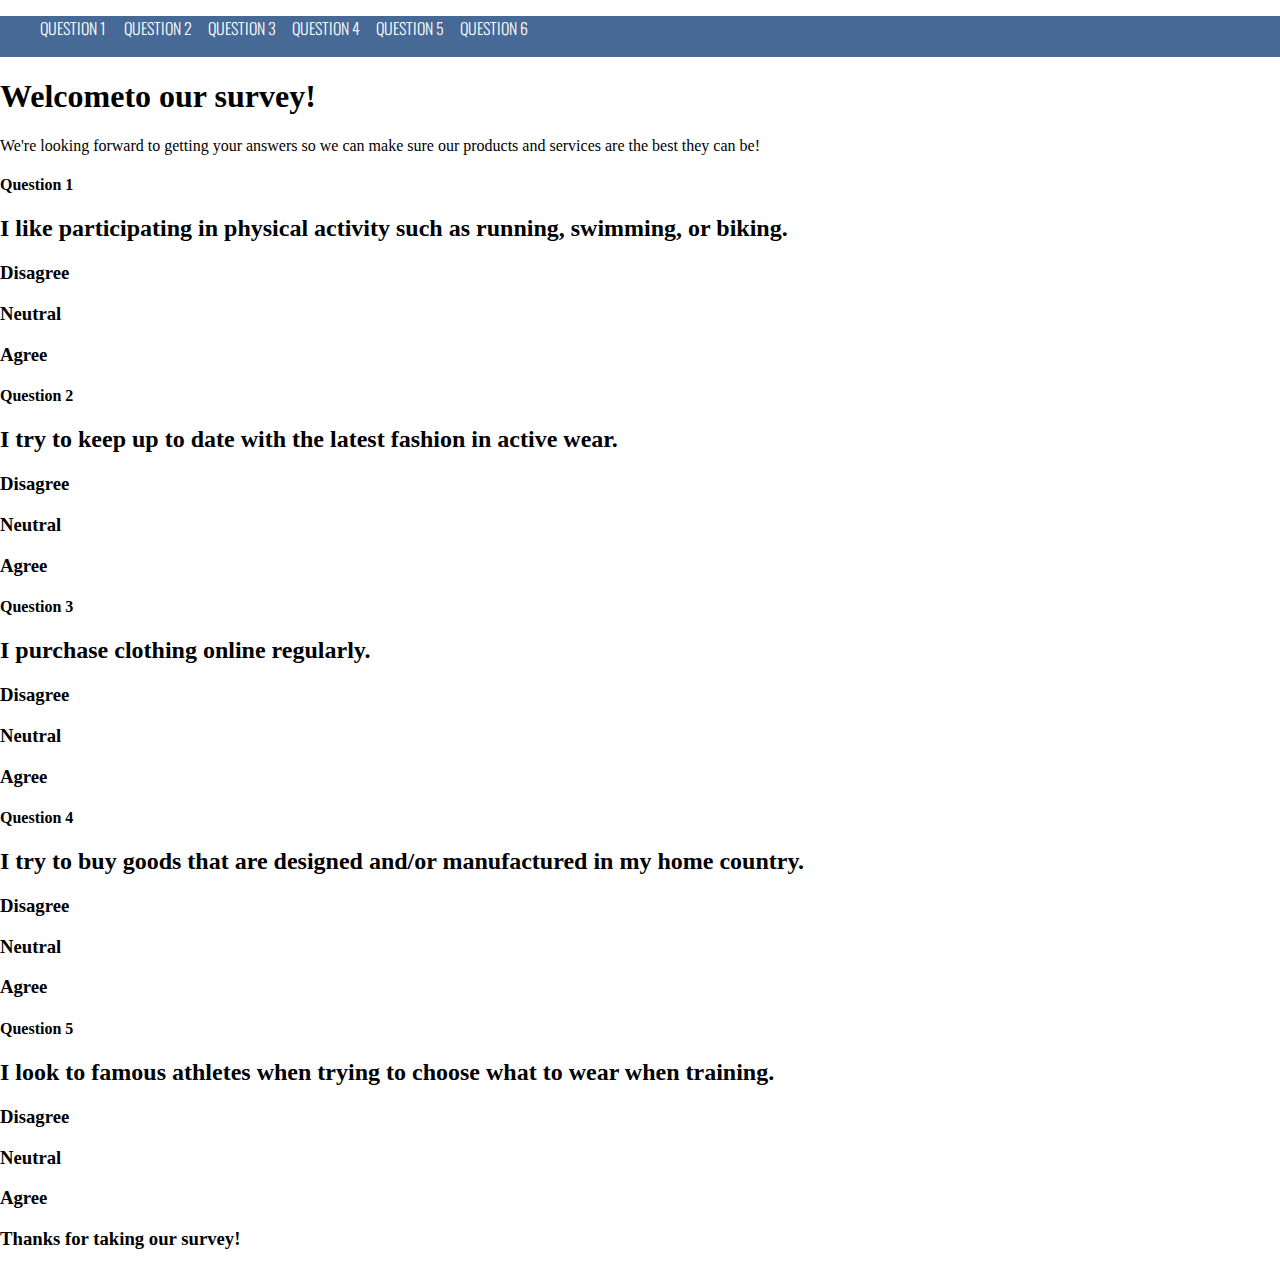
<file: challenges/Display and Positioning/index.html>
<!DOCTYPE html>
<html>
<head>
  <title>Please Participate in Our Survey!</title>
  <link href="https://fonts.googleapis.com/css?family=Oswald:300,700|Varela+Round" rel="stylesheet">
  <link rel="stylesheet" href="style.css">
</head>
<body>

  <header>
    <ul>
      <li>Question 1</li>
      <li>Question 2</li>
      <li>Question 3</li>
      <li>Question 4</li>
      <li>Question 5</li>
      <li>Question 6</li>
    </ul>
  </header>
  
  <div class="welcome">
    <h1><strong>Welcome</strong>to our survey!</h1>
    <p>We're looking forward to getting your answers so we can make sure our products and services are the best they can be!</p>
  </div>

  <div class="question">
    <h4>Question 1</h4>
    <h2>I like participating in physical activity such as running, swimming, or biking.</h2>

    <div class="answer">
      <h3>Disagree</h3>
    </div>

    <div class="answer">
      <h3>Neutral</h3>
    </div>

    <div class="answer">
      <h3>Agree</h3>
    </div>
  </div>

  <div class="question">
    <h4>Question 2</h4>
    <h2>I try to keep up to date with the latest fashion in active wear.</h2>

    <div class="answer">
      <h3>Disagree</h3>
    </div>

    <div class="answer">
      <h3>Neutral</h3>
    </div>

    <div class="answer">
      <h3>Agree</h3>
    </div>
  </div>

  <div class="question">
    <h4>Question 3</h4>
    <h2>I purchase clothing online regularly.</h2>

    <div class="answer">
      <h3>Disagree</h3>
    </div>

    <div class="answer">
      <h3>Neutral</h3>
    </div>

    <div class="answer">
      <h3>Agree</h3>
    </div>
  </div>

  <div class="question">
    <h4>Question 4</h4>
    <h2>I try to buy goods that are designed and/or manufactured in my home country.</h2>

    <div class="answer">
      <h3>Disagree</h3>
    </div>

    <div class="answer">
      <h3>Neutral</h3>
    </div>

    <div class="answer">
      <h3>Agree</h3>
    </div>
  </div>

  <div class="question">
    <h4>Question 5</h4>
    <h2>I look to famous athletes when trying to choose what to wear when training.</h2>

    <div class="answer">
      <h3>Disagree</h3>
    </div>

    <div class="answer">
      <h3>Neutral</h3>
    </div>

    <div class="answer">
      <h3>Agree</h3>
    </div>
  </div>

  <footer>
    <h3>Thanks for taking our survey!</h3>
  </footer>

</body>
</html>
</file>
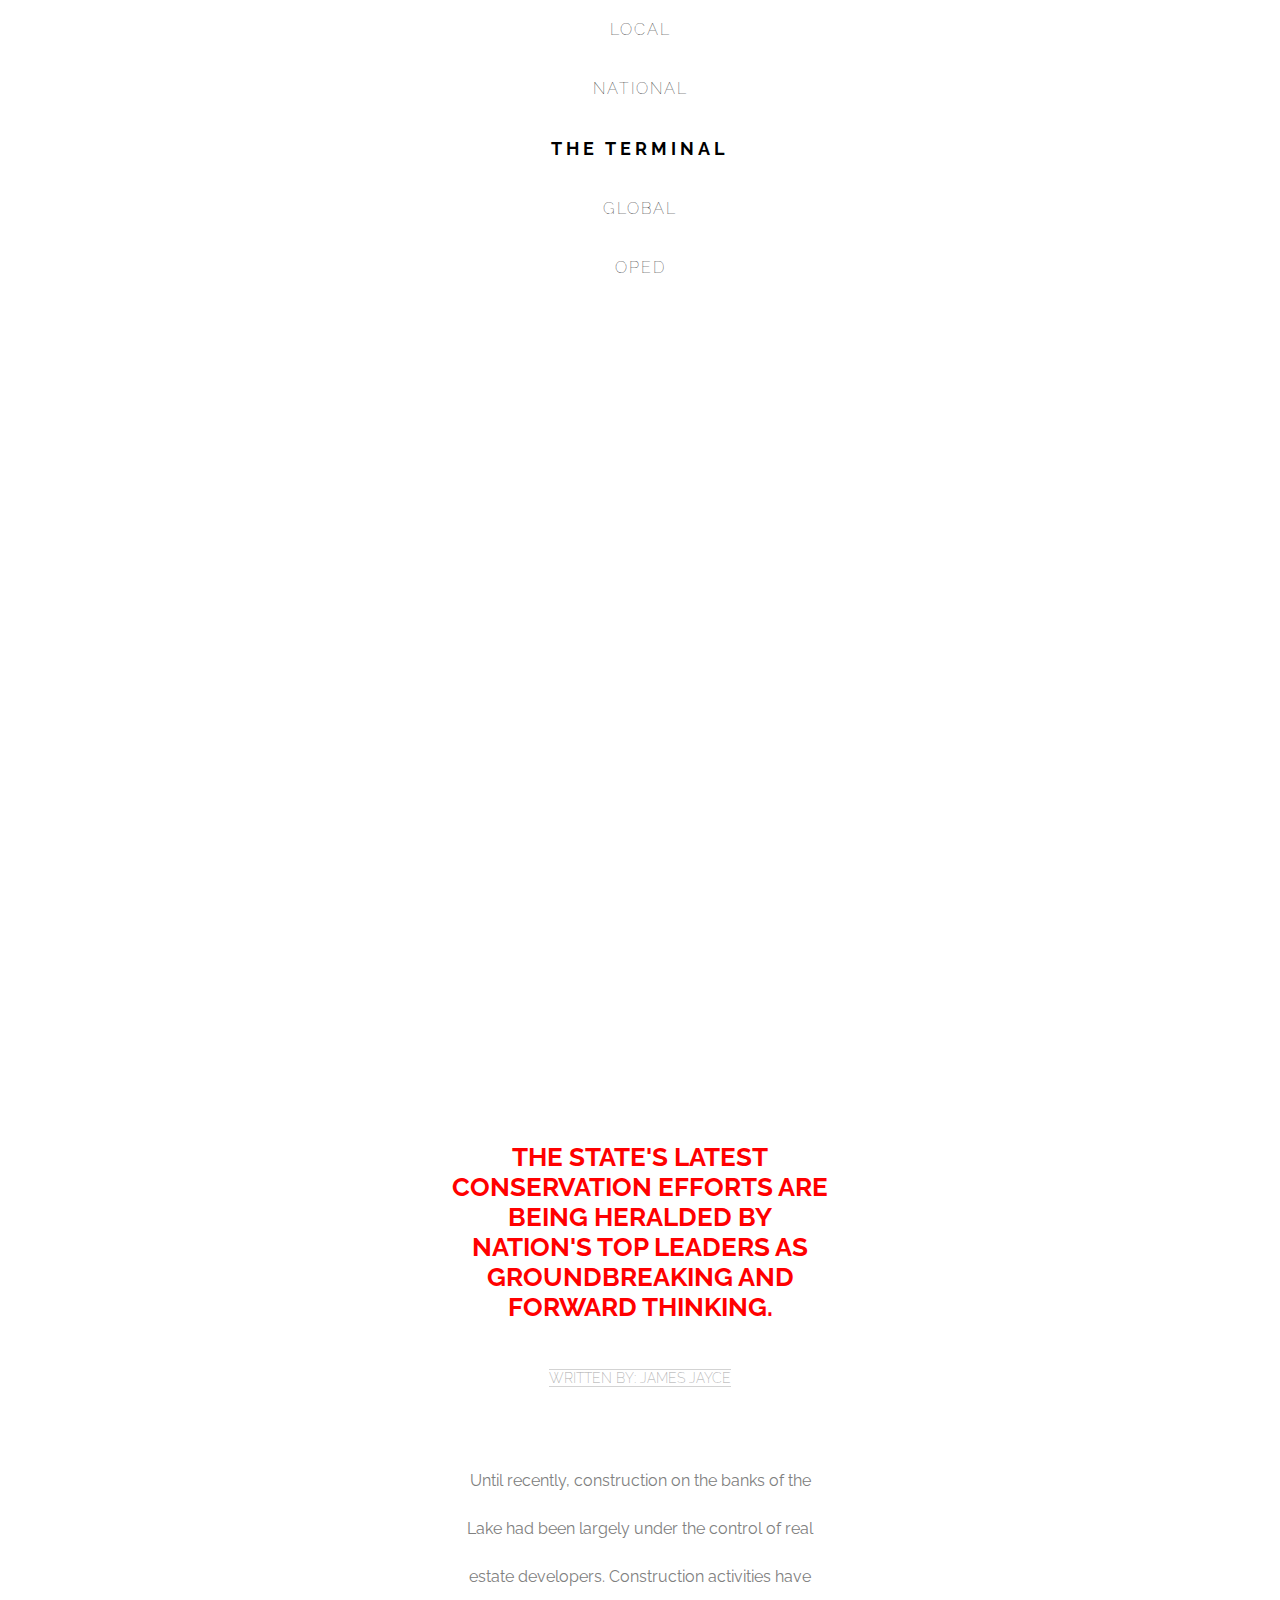
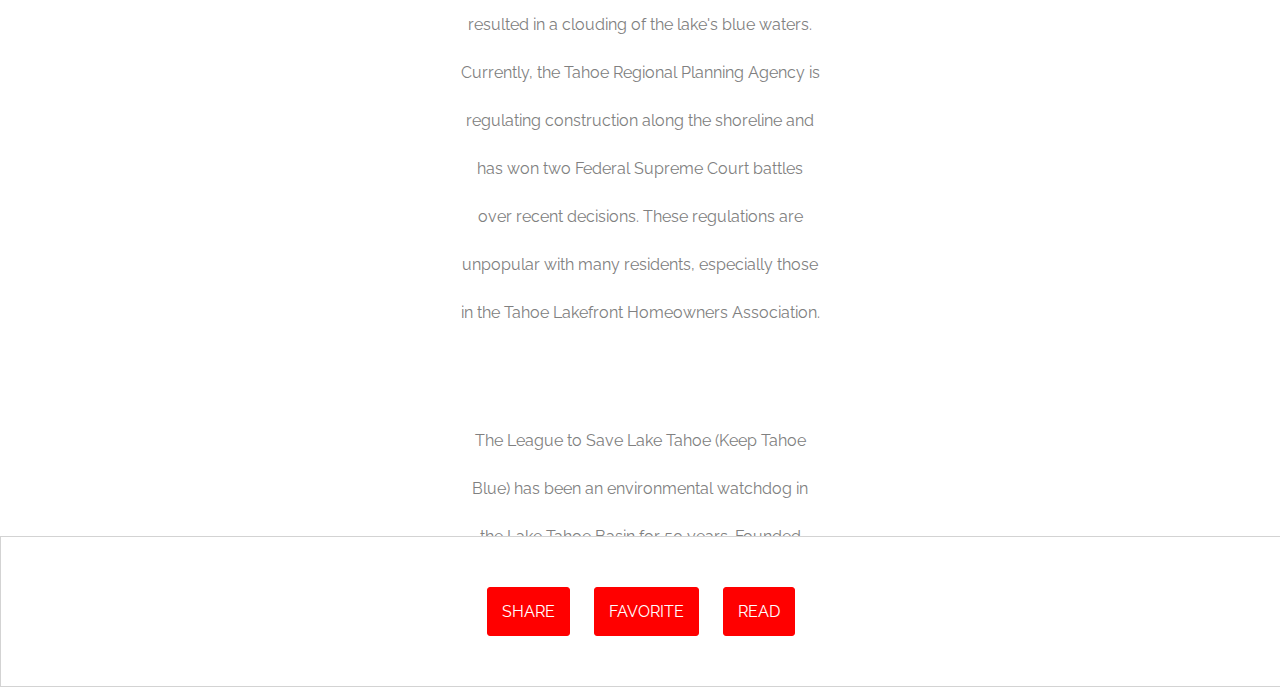
<file: challenges/THE BOX MODEL/index.html>
<!DOCTYPE html>
<html>
<head>
  <title>The Terminal - Your Source for Fact-Based News</title>
  <link href="https://fonts.googleapis.com/css?family=Amatic+SC|Raleway:100,200,600,700" rel="stylesheet">
  <link rel="stylesheet" href="style.css">
</head>
<body>

  <nav class="navigation">
    <ul>
      <li>LOCAL</li>
      <li>NATIONAL</li>
      <li class="logo">THE TERMINAL</li>
      <li>GLOBAL</li>
      <li>OPED</li>
      <li class="donate">DONATE</li>
    </ul>
  </nav>

  <div id="banner">
    <div class="content">
      <h1>Conservation Efforts at Lake Tahoe Being Praised by Nation's Leaders</h1>
    </div>
  </div>

  <div id="main" class="content">
    <h3>THE STATE'S LATEST CONSERVATION EFFORTS ARE BEING HERALDED BY NATION'S TOP LEADERS AS GROUNDBREAKING AND FORWARD THINKING.</h3>
    <span class="byline">WRITTEN BY: JAMES JAYCE</span>
    <p>Until recently, construction on the banks of the Lake had been largely under the control of real estate developers. Construction activities have resulted in a clouding of the lake's blue waters. Currently, the Tahoe Regional Planning Agency is regulating construction along the shoreline and has won two Federal Supreme Court battles over recent decisions. These regulations are unpopular with many residents, especially those in the Tahoe Lakefront Homeowners Association.</p>

    <p>The League to Save Lake Tahoe (Keep Tahoe Blue) has been an environmental watchdog in the Lake Tahoe Basin for 50 years. Founded when a proposal to build a four-lane highway around the lake (with a bridge over the entrance to Emerald Bay) was proposed in 1957, the League has thwarted poorly designed development projects and environmentally unsound planning. The League embraces responsible and diversified use of the Lake's resources while protecting and restoring its natural attributes.</p>

    <div class="pull-quote">
      <h2>"THE LEAGUE EMBRACES RESPONSIBLE AND DIVERSIFIED USE OF THE LAKE'S RESOURCES WHILE PROTECTING AND RESTORING ITS NATURAL ATTRIBUTES"</h2>
    </div>

    <p>Since 1980, the Lake Tahoe Interagency Monitoring Program (LTIMP) has been measuring stream discharge and concentrations of nutrients and sediment in up to 10 tributary streams in the Lake Tahoe Basin, California-Nevada. The objectives of the LTIMP are to acquire and disseminate the water quality information necessary to support science-based environmental planning and decision making in the basin. The LTIMP is a cooperative program with support from 12 federal and state agencies with interests in the Tahoe Basin. This data set, together with more recently acquired data on urban runoff water quality, is being used by the Lahontan Regional Water Quality Control Board to develop a program (mandated by the Clean Water Act) to limit the flux of nutrients and fine sediment to the Lake.</p>

    <p>UC Davis remains a primary steward of the lake. The UC Davis Tahoe Environmental Research Center is dedicated to research, education and public outreach, and to providing objective scientific information for restoration and sustainable use of the Lake Tahoe Basin. Each year, it produces a well-publicized "State of the Lake" assessment report.</p>
  </div>

  <div class="share">
    <a href="#">SHARE</a>
    <a href="#">FAVORITE</a>
    <a href="#">READ</a>
  </div>

</body>
</html>
</file>
<file: challenges/Display and Positioning/style.css>
body {
    background-color: #FFF;
    margin: 0 auto;
  }
  
  header {
    background-color: #466995;
    border-bottom: 1px solid #466995;
    z-index: 10;
  }
  
  ul { 
  li {
    color: #FFF;
    font-family: 'Oswald', sans-serif;
    font-size: 16px;
    font-weight: 300;
    text-transform: uppercase;
    display: inline-block;
    width: 80px;
  }
  
  li:hover {
    color: #DBE9EE;
  }
  
  h1 {
    color: #466995;
    font-family: 'Oswald', sans-serif;
    font-size: 32px;
    font-weight: 300;
    text-transform: uppercase;
  }
  
  h2 {
    color: #333;
    font-family: 'Varela Round', sans-serif;
    font-size: 26px;
    font-weight: 100;
    margin: 0 auto 20px auto;
  }
  
  h3 {
    color: #466995;
    font-family: 'Oswald', sans-serif;
    font-size: 18px;
    text-align: center;
    font-weight: 700;
    text-transform: uppercase;
    padding: 30px;
  }
  
  h4 {
    color: #466995;
    font-family: 'Oswald', sans-serif;
    font-size: 18px;
    font-weight: 300;
    letter-spacing: 2px;
    text-align: center;
    text-transform: uppercase
  }
  
  p {
    color: #333;
    font-family: 'Varela Round', sans-serif;
    font-size: 18px;
  }
  
  footer {
    background-color: #DBE9EE;
    text-align: center;
    height: 100px;
  }
  
  .welcome {
    background-color: #DBE9EE;
    box-sizing: border-box;
    padding: 40px;
    text-align: center;
    width: 100%;
    position: relative;
    top: 50px;
  }
  
  .question {
    text-align: center;
    position: sticky;
    top: 40px;
  }
  
  .answer {
    border: 1px solid #466995;
    margin: 20px;
    display: inline-block;
  }
  
  .answer:hover {
    background: #C0D6DF;
    color: #FFF;
  }

}
</file>
<file: challenges/THE BOX MODEL/style.css>
body {
    background-color: white;
    font-family: 'Raleway', sans-serif;
    margin: 0;
    padding: 0;
  }
  
  .navigation ul {
    margin: 0;
    padding: 0;
    text-align: center;
  }
  
  .navigation li {
    font-weight: 100;
    letter-spacing: 2px;
    padding: 20px;
  }
  
  .navigation  li.logo {
    color: black;
    font-size: 18px;
    font-weight: 700;
    letter-spacing: 4px;
  }
  
  .donate{
    visibility: hidden;
  }
  
  #banner {
    background-image: url("https://content.codecademy.com/courses/web-101/unit-6/htmlcss1-img_tahoe.jpeg");
    background-size: cover;
    background-position: bottom center;
    height: 700px;
    width: 100%;
  }
  
  #banner .content h1 {
    border: 3px solid white;
    position: relative;
    top: 50px;
    width: 400px;
    margin: 0 auto;
  }
  
  #main {
    margin: 0 auto;
    padding: 40px;
    text-align: center;
    width: 400px;
    height: 1000px;
    overflow: scroll;
  }
  
  h1 {
    color: white;
    font-size: 42px;
    font-weight: 600;
    text-align: center;
  }
  
  h2 {
    border: 1px dotted red;
    color: red;
    font-size: 14px;
    line-height: 48px;
    padding: 20px 30px;
    margin: 30px 20px;
    text-align: center;
  }
  
  h3 {
    color: red;
    font-size: 26px;
    font-weight: 700;
    padding: 20px 10px;
  }
  
  p {
    color: grey;
    font-size: 16px;
    line-height: 48px;
    margin-top: 60px;
    padding: 10px 20px;
  }
  
  .pull-quote {
    margin: 0 auto;
    width: 400px;
  }
  
  .byline {
    border-bottom: 1px solid LightGrey;
    border-top: 1px solid LightGrey;
    color: DarkGrey;
    font-size: 14px;
    font-weight: 200;
  }
  
  .share {
    border: 1px solid LightGrey;
    padding: 40px 0px;
    position: relative;
    text-align: center;
    width: 100%;
  }
  
  .share a {
    background: red;
    border: 1px solid red;
    border-radius: 3px;
    color: white;
    display: inline-block;
    margin: 10px;
    padding: 14px;
    text-decoration: none;
  }
  
  .share a:hover {
    background: white;
    border: 1px solid red;
    color: red;
  }
</file>
